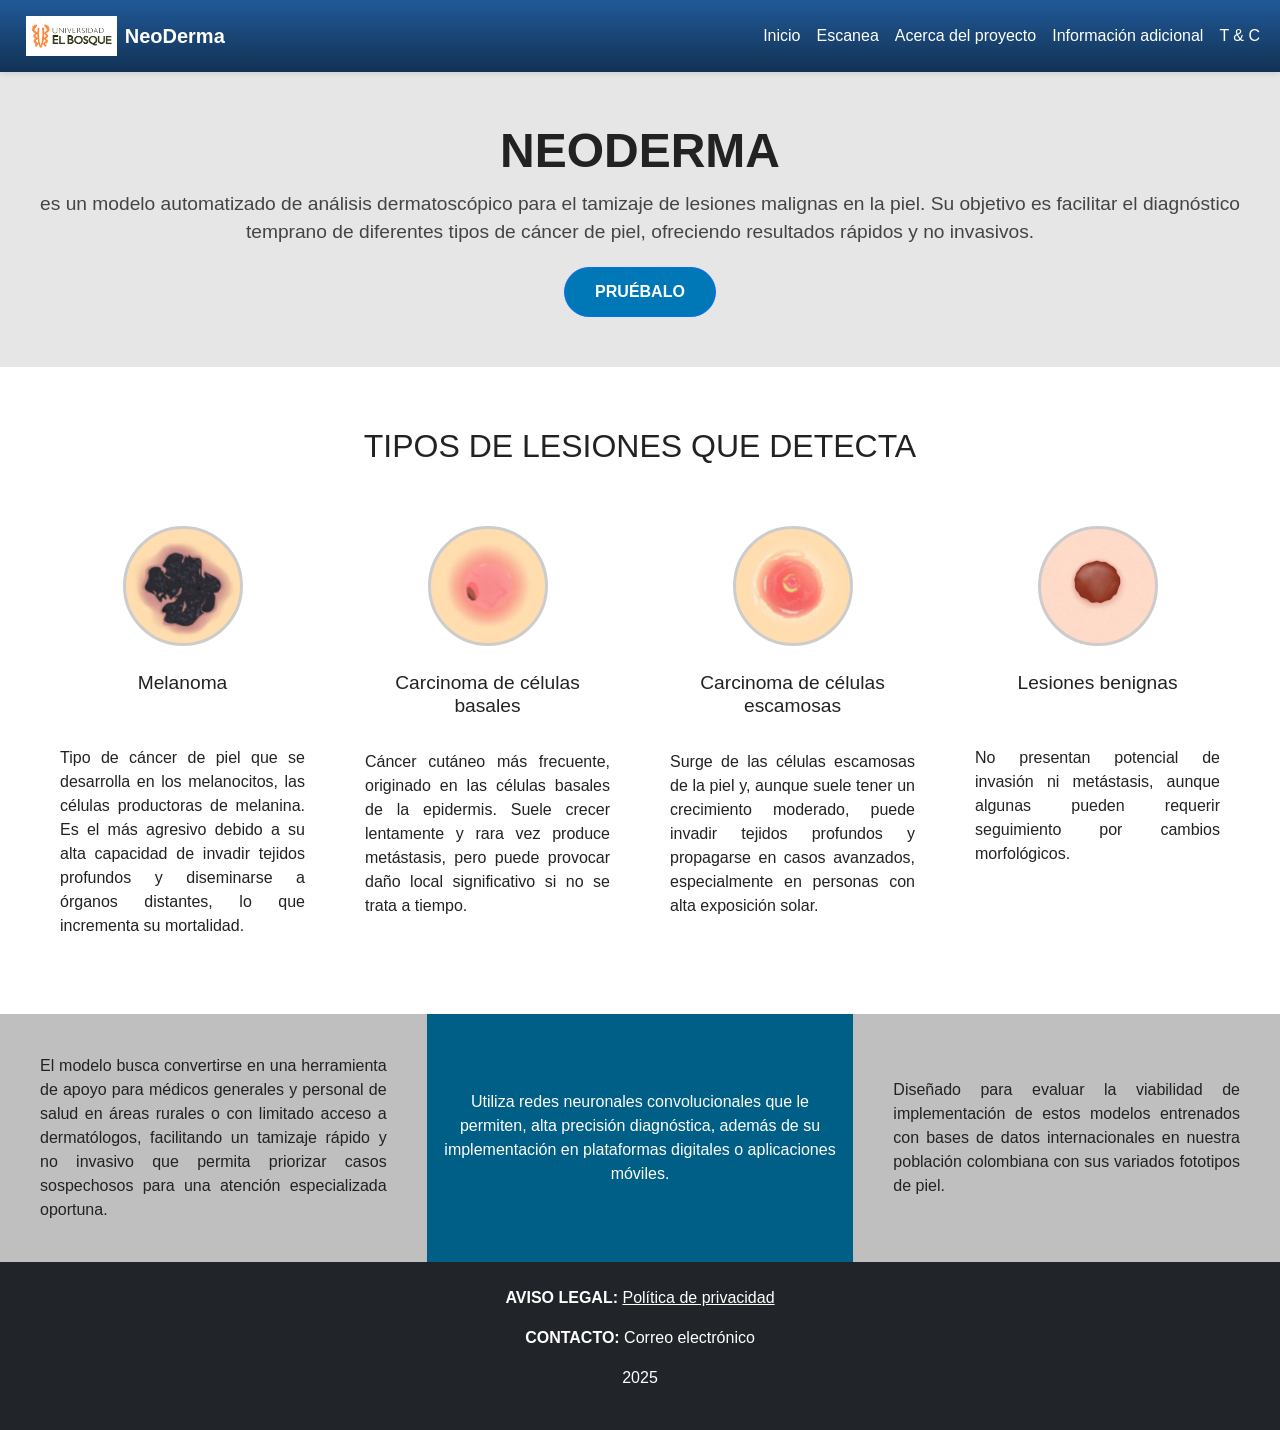
<file: index.html>
<!DOCTYPE html>
<html lang="es">
<head>
  <meta charset="UTF-8">
  <meta name="viewport" content="width=device-width, initial-scale=1.0">
  <title>NeoDerma</title>

  <!-- Bootstrap -->
  <link href="https://cdn.jsdelivr.net/npm/bootstrap@5.3.3/dist/css/bootstrap.min.css" rel="stylesheet">

  <!-- Tus estilos -->
  <link rel="stylesheet" href="css/Inicio.css">
  <link rel="stylesheet" href="css/Navbar.css">
  <link rel="stylesheet" href="css/Global.css">
</head>
<body>

  <!-- Navbar -->
  <div id="navbar"></div>
  

  <!-- Sección principal -->
  <section class="hero text-center">
    <h1>NEODERMA</h1>
    <p text-aling="text-center">es un modelo automatizado de análisis dermatoscópico para el tamizaje de lesiones malignas en la piel. Su objetivo es facilitar el diagnóstico temprano de diferentes tipos de cáncer de piel, ofreciendo resultados rápidos y no invasivos. </p>
    <a href="Escaneo.html" class="btn btn-primary">PRUÉBALO</a>
  </section>

  <!-- Tipos de lesiones -->
  <section class="lesiones">
    <h2 class="titulo-seccion">TIPOS DE LESIONES QUE DETECTA</h2>

<div class="lesiones-container">
  <div class="lesion">
    <div class="img-placeholder img1" ></div>
    <h3>Melanoma</h3>
    <p>
      Tipo de cáncer de piel que se desarrolla en los melanocitos, las células productoras de melanina. Es el más agresivo debido a su alta capacidad de invadir tejidos profundos y diseminarse a órganos distantes, lo que incrementa su mortalidad.
    </p>
  </div>

  <div class="lesion">
    <div class="img-placeholder img2" ></div>
    <h3>Carcinoma de células basales</h3>
    <p>
      Cáncer cutáneo más frecuente, originado en las células basales de la epidermis. Suele crecer lentamente y rara vez produce metástasis, pero puede provocar daño local significativo si no se trata a tiempo.
    </p>
  </div>

  <div class="lesion">
    <div class="img-placeholder img3" ></div>
    <h3>Carcinoma de células escamosas</h3>
    <p>
      Surge de las células escamosas de la piel y, aunque suele tener un crecimiento moderado, puede invadir tejidos profundos y propagarse en casos avanzados, especialmente en personas con alta exposición solar.
    </p>
  </div>

  <div class="lesion">
    <div class="img-placeholder img4" ></div>
    <h3>Lesiones benignas</h3>
    <p>
      No presentan potencial de invasión ni metástasis, aunque algunas pueden requerir seguimiento por cambios morfológicos.
    </p>
  </div>
</div>
  </section>

  <!-- Datos del proyecto -->
<div class="contenedor-cuadros">
  <section class="datos">
    <div class="dato">El modelo busca convertirse en una herramienta de apoyo para médicos generales y personal de salud en áreas rurales o con limitado acceso a dermatólogos, facilitando un tamizaje rápido y no invasivo que permita priorizar casos sospechosos para una atención especializada oportuna.  </div>
    <div class="dato azul">Utiliza redes neuronales convolucionales que le permiten, alta precisión diagnóstica, además de su implementación en plataformas digitales o aplicaciones móviles. </div>
    <div class="dato">Diseñado para evaluar la viabilidad de implementación de estos modelos entrenados con bases de datos internacionales en nuestra población colombiana con sus variados fototipos de piel.  </div>
  </section>
</div>
  

  <!-- Bootstrap JS -->
  <script src="https://cdn.jsdelivr.net/npm/bootstrap@5.3.3/dist/js/bootstrap.bundle.min.js"></script>

  <!-- Scripts -->
  <script>
  // Navbar
  fetch("Navbar.html")
    .then(res => res.text())
    .then(data => {
      document.getElementById("navbar").innerHTML = data;
    })
    .catch(err => console.error("Error cargando Navbar:", err));

  // Footer
  fetch("Footer.html")
    .then(res => res.text())
    .then(data => {
      document.getElementById("footer").innerHTML = data;
    })
    .catch(err => console.error("Error cargando Footer:", err));
</script>

<!-- Footer -->
  <div id="footer"></div>
  
</body>
</html>
</file>
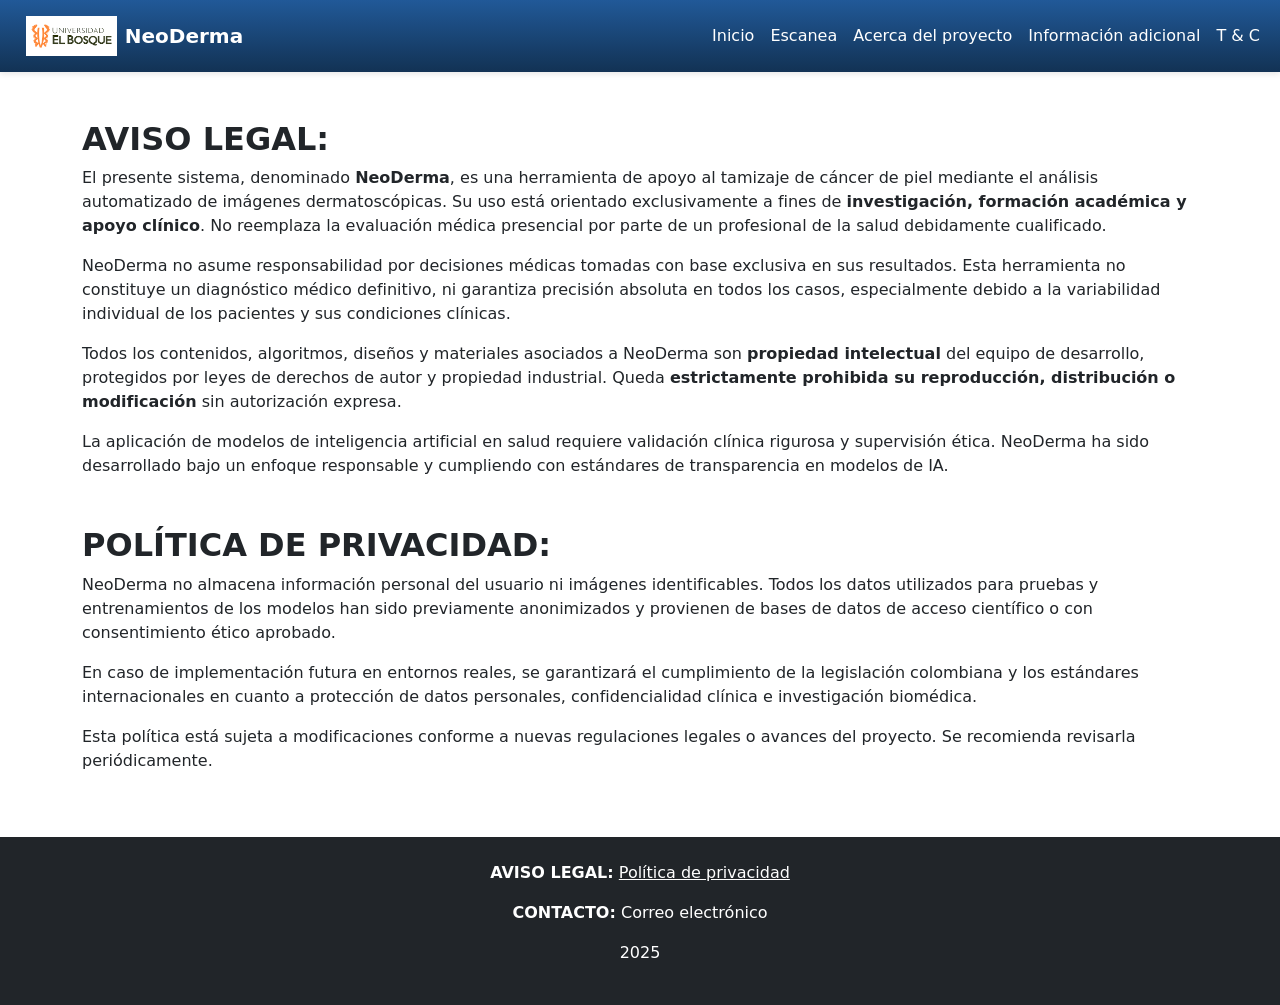
<file: T&C.html>
<!DOCTYPE html>
<html lang="es">
<head>
  <meta charset="UTF-8" />
  <meta name="viewport" content="width=device-width, initial-scale=1.0"/>
  <title>Términos y Condiciones - NeoDerma</title>

  <!-- Bootstrap -->
  <link href="https://cdn.jsdelivr.net/npm/bootstrap@5.3.3/dist/css/bootstrap.min.css" rel="stylesheet"/>

  <!-- Estilos personalizados -->
  <link rel="stylesheet" href="css/Navbar.css" />
  <link rel="stylesheet" href="css/Global.css" />
</head>
<body>

  <!-- Navbar -->
  <div id="navbar"></div>

  <!-- Contenido principal -->
  <main class="contenido-principal container py-5">
    <h2 class="fw-bold">AVISO LEGAL:</h2>
    <p>
      El presente sistema, denominado <strong>NeoDerma</strong>, es una herramienta de apoyo al tamizaje de cáncer de piel mediante el análisis automatizado de imágenes dermatoscópicas.
      Su uso está orientado exclusivamente a fines de <strong>investigación, formación académica y apoyo clínico</strong>. No reemplaza la evaluación médica presencial por parte de un profesional de la salud debidamente cualificado.
    </p>
    <p>
      NeoDerma no asume responsabilidad por decisiones médicas tomadas con base exclusiva en sus resultados. Esta herramienta no constituye un diagnóstico médico definitivo, ni garantiza precisión absoluta en todos los casos, especialmente debido a la variabilidad individual de los pacientes y sus condiciones clínicas.
    </p>
    <p>
      Todos los contenidos, algoritmos, diseños y materiales asociados a NeoDerma son <strong>propiedad intelectual</strong> del equipo de desarrollo, protegidos por leyes de derechos de autor y propiedad industrial. Queda <strong>estrictamente prohibida su reproducción, distribución o modificación</strong> sin autorización expresa.
    </p>
    <p>
      La aplicación de modelos de inteligencia artificial en salud requiere validación clínica rigurosa y supervisión ética. NeoDerma ha sido desarrollado bajo un enfoque responsable y cumpliendo con estándares de transparencia en modelos de IA.
    </p>

    <h2 class="fw-bold mt-5">POLÍTICA DE PRIVACIDAD:</h2>
    <p>
      NeoDerma no almacena información personal del usuario ni imágenes identificables. Todos los datos utilizados para pruebas y entrenamientos de los modelos han sido previamente anonimizados y provienen de bases de datos de acceso científico o con consentimiento ético aprobado.
    </p>
    <p>
      En caso de implementación futura en entornos reales, se garantizará el cumplimiento de la legislación colombiana y los estándares internacionales en cuanto a protección de datos personales, confidencialidad clínica e investigación biomédica.
    </p>
    <p>
      Esta política está sujeta a modificaciones conforme a nuevas regulaciones legales o avances del proyecto. Se recomienda revisarla periódicamente.
    </p>
  </main>

  <!-- Footer -->
  <div id="footer"></div>

  <!-- Scripts -->
  <script src="https://cdn.jsdelivr.net/npm/bootstrap@5.3.3/dist/js/bootstrap.bundle.min.js"></script>

  <script>
    fetch("Navbar.html")
      .then(res => res.text())
      .then(data => {
        document.getElementById("navbar").innerHTML = data;
      });

    fetch("Footer.html")
      .then(res => res.text())
      .then(data => {
        document.getElementById("footer").innerHTML = data;
      });
  </script>

</body>
</html>
</file>
<file: css/Inicio.css>
/* Reset básico */
* {
  margin: 0;
  padding: 0;
  box-sizing: border-box;
}

body {
  font-family: Arial, sans-serif;
  color: #222;
}

/* Barra superior */
header {
  display: flex;
  justify-content: space-between;
  align-items: center;
  background: #023047;
  padding: 10px 40px;
  color: white;
}

header .logo {
  display: flex;
  align-items: center;
  gap: 10px;
  font-size: 1.3em;
  font-weight: bold;
}

header nav ul {
  display: flex;
  list-style: none;
  gap: 20px;
}

header nav ul li a {
  text-decoration: none;
  color: white;
  font-weight: 500;
}

header nav ul li a:hover {
  text-decoration: underline;
}

/* Hero principal */
.hero {
  text-align: center;
  padding: 50px 20px;
  background: #e6e6e6;
}

.hero h1 {
  font-size: 3em;
  font-weight: bold;
}

.hero p {
  margin: 10px 0 20px;
  font-size: 1.2em;
  color: #444;
}

.hero .btn {
  display: inline-block;
  padding: 12px 30px;
  background: #0077b6;
  color: white;
  text-decoration: none;
  font-weight: bold;
  border-radius: 25px;
  transition: 0.3s;
}

.hero .btn:hover {
  background: #005f86;
}

.titulo-seccion {
  text-align: center;
  font-size: 2em;
  margin: 60px 0 40px 0; /* 🔹 más espacio arriba y abajo */
}

.lesiones-container {
  display: flex;
  justify-content: center;
  align-items: flex-start; /* 🔹 Todas las tarjetas inician desde arriba */
  flex-wrap: wrap;
  gap: 20px;
  margin: 40px auto;
  max-width: 1200px;
}

.lesion {
  flex: 1;
  min-width: 250px;
  max-width: 300px;
  display: flex;
  flex-direction: column;
  text-align: center;
  padding: 20px;
  box-sizing: border-box;
}

.lesion .img-placeholder {
  width: 120px;
  height: 120px;
  margin: 0 auto 15px;
  border-radius: 50%;
  border: 3px solid #ccc;
  background-size: cover;
  background-position: center;
  background-repeat: no-repeat;
}

.lesion h3 {
  margin: 10px 0;
  font-size: 1.2em;
  position: relative;
  padding-bottom: 8px;
  min-height: 50px; /* 🔹 Mantiene todos los títulos a la misma altura */
}

.lesion p {
  text-align: justify;
  margin-top: 15px;
  min-height: 160px; /* 🔹 Mantiene todos los textos alineados */
}





.img1 {
  background-image: url("../img/melanoma.png");
}

.img2 {
  background-image: url("../img/ccb.png");
}

.img3 {
  background-image: url("../img/cce.png");
}

.img4 {
  background-image: url("../img/benignas.png");
}

/* Datos del proyecto */
.datos {
  display: grid;
  grid-template-columns: repeat(3, 1fr);
  text-align: center;
}

.dato {
      flex: 1;
      padding: 40px;
      background: #bfbfbf;
      text-align: justify;
      display: flex;
      align-items: center;
      justify-content: center;
      display: flex;
      flex-wrap: wrap;   /* permite que salten a otra línea */
      gap: 10px;
    }

.dato.azul {
  background: #005f86;
  color: white;
  text-align: center;
  flex: 1 1 300px;   /* ancho flexible, mínimo 300px */
  padding: 15px;
  box-sizing: border-box;
}

/* Versión responsive */
@media (max-width: 768px) {
  .contenedor-cuadros {
    flex-direction: column; /* en móviles, uno debajo del otro */
  }

  .contenedor-cuadros .cuadro {
    width: 100%; /* ocupar todo el ancho en móvil */
  }
}

/* Footer */
footer {
  text-align: center;
  padding: 20px;
  background: #023047;
  color: white;
}

footer a {
  color: #00b4d8;
  text-decoration: none;
}

footer a:hover {
  text-decoration: underline;
}

/* Ajuste del logo */
.logo-img {
  height: 40px; /* Cambia el tamaño */
  width: auto;
}

/* Fondo degradado de la barra de navegación */
.custom-navbar {
  background: linear-gradient(90deg, #cce5ff, #ffffff);
  box-shadow: 0 2px 6px rgba(0, 0, 0, 0.1);
}

/* Cambiar color de letras a negro */
.custom-navbar .nav-link,
.custom-navbar .navbar-brand {
  color: #000 !important;
}

/* Efecto hover en links */
.custom-navbar .nav-link:hover {
  text-decoration: underline;
  font-weight: 600;
}

/* Ajuste del logo */
.logo-img {
  height: 40px; /* Cambia el tamaño */
  width: auto;
}

/* Fondo degradado de la barra de navegación */
.custom-navbar {
  background: linear-gradient(90deg, #cce5ff, #ffffff);
  box-shadow: 0 2px 6px rgba(0, 0, 0, 0.1);
}

/* Cambiar color de letras a negro */
.custom-navbar .nav-link,
.custom-navbar .navbar-brand {
  color: #000 !important;
}

/* Efecto hover en links */
.custom-navbar .nav-link:hover {
  text-decoration: underline;
  font-weight: 600;
}
</file>
<file: css/Navbar.css>
/* Navbar.css */

/* Ajuste del logo */
.logo-img {
  height: 40px; 
  width: auto;
}

/* Fondo degradado del navbar */
.custom-navbar {
  background: linear-gradient(0deg, #123254, #215998);
  box-shadow: 0 2px 6px rgba(0, 0, 0, 0.1);
}

/* Texto en blanco */
.custom-navbar .nav-link,
.custom-navbar .navbar-brand {
  color: #ffffff !important;
  position: relative;
  padding: 8px 14px; /* espacio interno para que la cinta se vea bien */
  border-radius: 6px; /* bordes redondeados estilo cinta */
  transition: all 0.3s ease;
}

/* Hover con recuadro degradado */
.custom-navbar .nav-link:hover {
  color: #000000 !important; /* texto cambia a negro */
  background: linear-gradient(180deg , #a7d8ff, #66b3ff); /* recuadro degradado */
  box-shadow: 0 2px 6px rgba(0, 0, 0, 0.2); /* sombra para resaltar */
  font-weight: 600;
}
</file>
<file: css/Global.css>
/* Aplica a todo el documento */
html, body {
  height: 100%;
  margin: 0;
  padding: 0;
  display: flex;
  flex-direction: column;
}

/* El contenedor principal ocupa todo el espacio disponible */
.contenido-principal {
  flex: 1;
}

/* Pantallas pequeñas (celulares) */
@media (max-width: 576px) {
  .titulo {
    font-size: 1.8rem; /* Más pequeño en móvil */
  }

  .preview-container {
    width: 100%;  /* Ocupa todo el ancho */
    height: auto;
  }
}

/* Pantallas medianas (tablets) */
@media (min-width: 577px) and (max-width: 991px) {
  .titulo {
    font-size: 2.2rem;
  }
}
</file>
